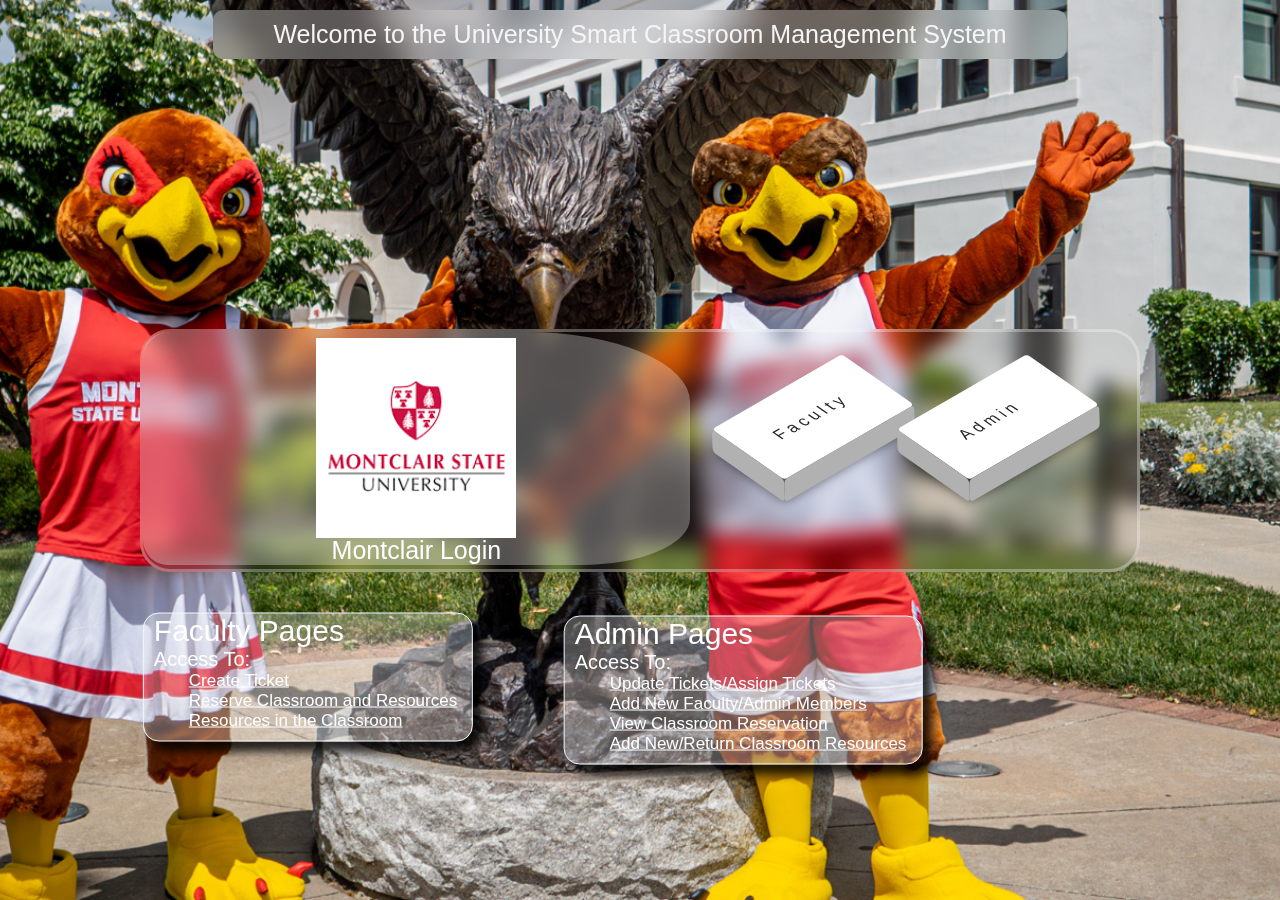
<file: index.html>
<!DOCTYPE html>
<html>
  <head>
    <link rel="stylesheet" type="text/css" href="files/css/main2.css">
    <link rel="icon" type="image/x-icon" href="files/images/favicon.ico">
  </head>
    <body>

        <nav class="project-name">
           <p>Welcome to the University Smart Classroom Management System</p>   
        </nav>  

        <div class="form-container"> 
          <div class="welcomesection">
            <ul class="welcomesection-ul">
              <li class="welcomesection-li">Faculty Pages</li>
              <li class="welcomesection-li3">Access To:</li>
              <li class="welcomesection-li2">Create Ticket</li>
              <li class="welcomesection-li2">Reserve Classroom and Resources</li>
              <li class="welcomesection-li2">Resources in the Classroom</li>
            </ul>
          </div>
          <div class="welcomesection2">
            <ul class="welcomesection-ul welcomesection-ul2">
              <li class="welcomesection-li">Admin Pages</li>
              <li class="welcomesection-li3">Access To:</li>
              <li class="welcomesection-li2">Update Tickets/Assign Tickets</li>
              <li class="welcomesection-li2">Add New Faculty/Admin Members</li>
              <li class="welcomesection-li2">View Classroom Reservation</li>
              <li class="welcomesection-li2">Add New/Return Classroom Resources</li>
            </ul>
          </div>
            <div class="col col-1">
              <div class="image-layer">
                <img src="files/images/white-outline.png" class="form-image-main"/>
                <img src="files/images/montclairlogo.png" class="form-image montclairlogo"/>
              </div>
              <p class="featured-words"> 
                Montclair Login
              </p>
            </div>
            <div class="col col-2">
              <ul>
                <li>
                  <a href="faclogin.html">
                    <i class="fa fa-facebook" aria-hidden="true"></i>
                    <span>Faculty</span>
                  </a>
                </li>
                <li>
                  <a href="adminlogin.html">
                    <i class="fa fa-twitter" aria-hidden="true"></i>
                    <span>Admin</span>
                  </a>
                </li>
              </ul>
            </div>

        </div>
    </body>
</html>
</file>
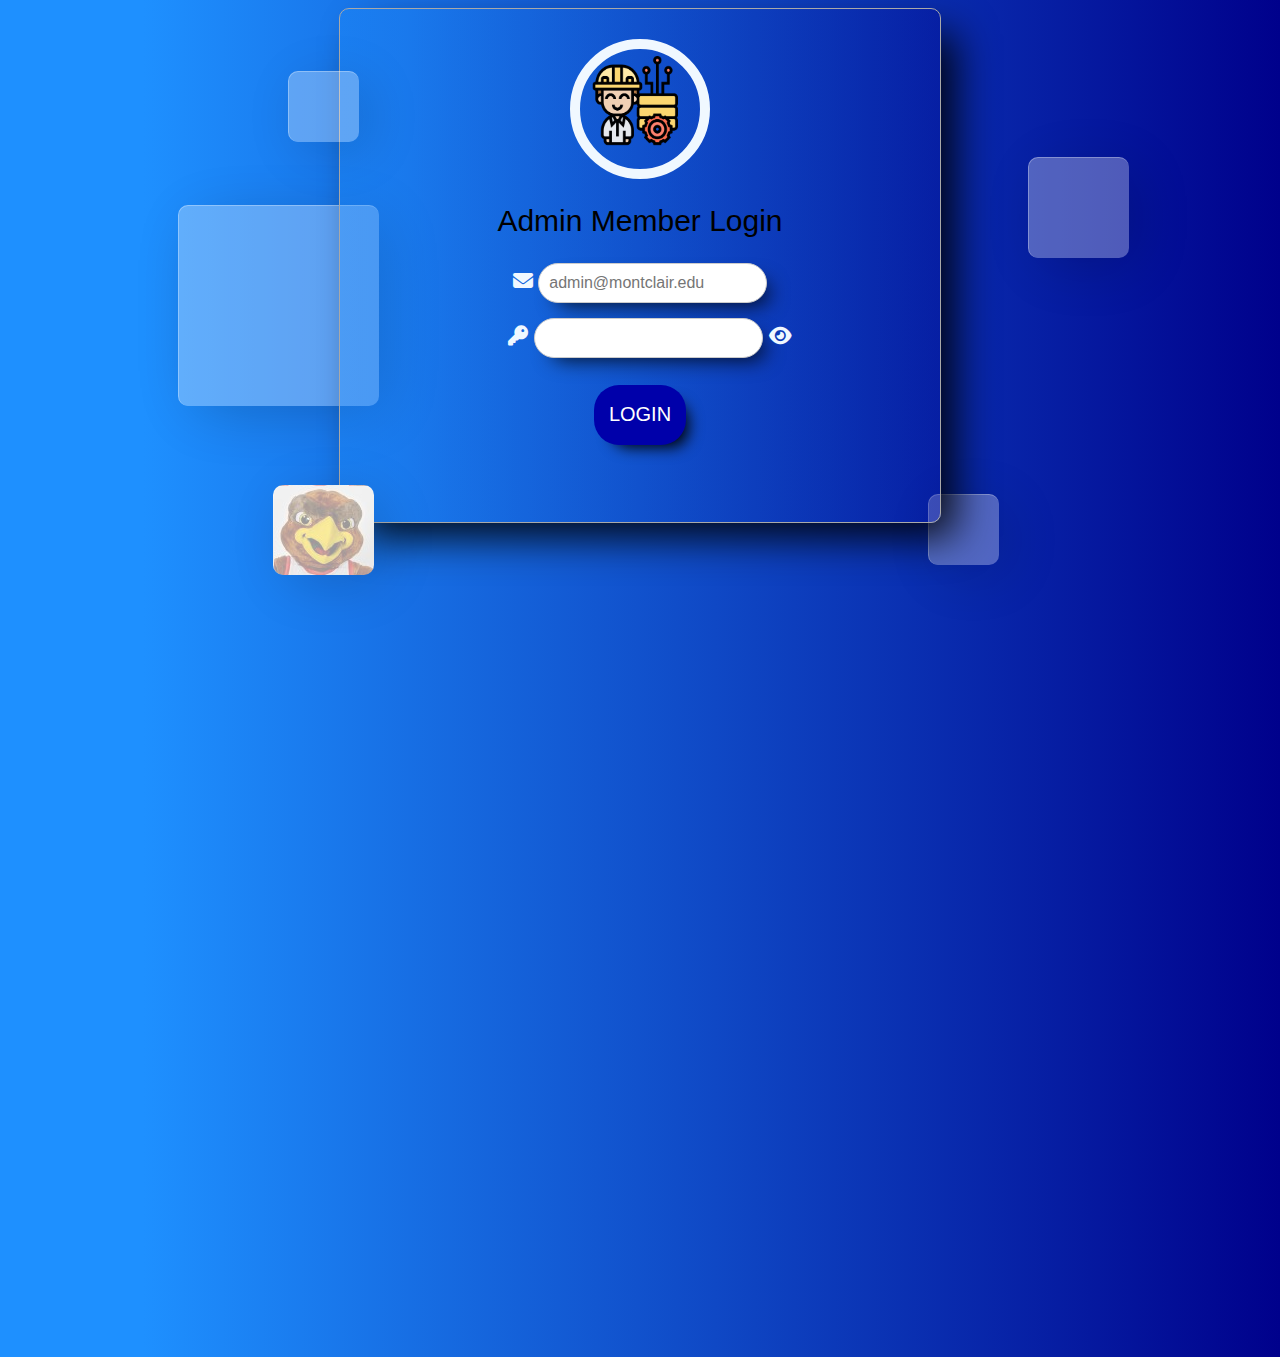
<file: adminlogin.html>
<!DOCTYPE html>
<html>
    <head>
        <link rel="icon" type="image/x-icon" href="files/images/favicon.ico">
        <link rel="stylesheet" type="text/css" href="files/css/fontawesome.min.css"> 
        <link rel="stylesheet" type="text/css" href="files/css/brands.min.css"> 
        <link rel="stylesheet" type="text/css" href="files/css/solid.min.css"> 
        <link rel="stylesheet" type="text/css" href="files/css/svg-with-js.min.css"> 
        <link rel="stylesheet" type="text/css" href="files/css/v5-font-face.min.css">  
        <link rel="stylesheet" type="text/css" href="files/css/main-form-style.css"> 
        <link rel="stylesheet" type="text/css" href="files/css/forms-style.css"> 
        <link rel="stylesheet" type="text/css" href="files/css/login-form.css"> 
        <link rel="stylesheet" type="text/css" href="files/css/adminLogin.css"> 
        <script type="text/javascript" src="https://code.jquery.com/jquery-3.7.1.min.js"></script>
        <script type="text/javascript" src="files/js/jquery-ui-1.8.22.custom.min.js"></script>
    </head>
    <body>
        <div class="wrapper">
            <form class="row g-3 form-top" action="PHPFiles/getAdmin.php" method="POST"  autocomplete="off">
                <div class="image-top"><img src="files/images/admin.png"/></div>
                <div class="form-group">
                    <h2>Admin Member Login</h2>
                    <!--<label for="adminEmail" id="email" class="emaillabel">Email:</label> -->
                    <i class="fa fa-envelope icon"></i>
                    <input type="email" name="adminEmail" id="adminEmail" autocomplete="off" required ="" placeholder="admin@montclair.edu" />
                    <!--<label for="adminPW" id="password" class="pwlabel">Password:</label>--> 
                    <br>
                     <i class="fa fa-key icon"></i>
                    <input type="password" name="adminPW" id="adminPW" autocomplete="off" required =""/>
                     <i class="fa fa-eye icon"></i>
                    <div>
                        <button class="btn btn-primary" id="sendrequest">Login</button>
                    </div>
                </div> 
            </form>
            <div class="box">
                <div class="boxes box-1"></div>
                <div class="boxes box-2"></div>
                <div class="boxes box-3"></div>
                <div class="boxes box-4"></div>
                <div class="boxes box-5"></div>
                <div class="boxes box-6"></div>
            </div>
        </div>
        <script>
            $(".fa-eye").on("click",function() 
            {
                var x = document.getElementById("adminPW");
                if (x.type === "password") 
                {
                    x.type = "text";
                    $(".fa-eye").removeClass("fa-eye").addClass("fa-eye-slash");
                } 
                else 
                {
                    x.type = "password";
                    $(".fa-eye-slash").removeClass("fa-eye-slash").addClass("fa-eye");
                }
            }); 
        </script>  
    </body>
</html>
</file>
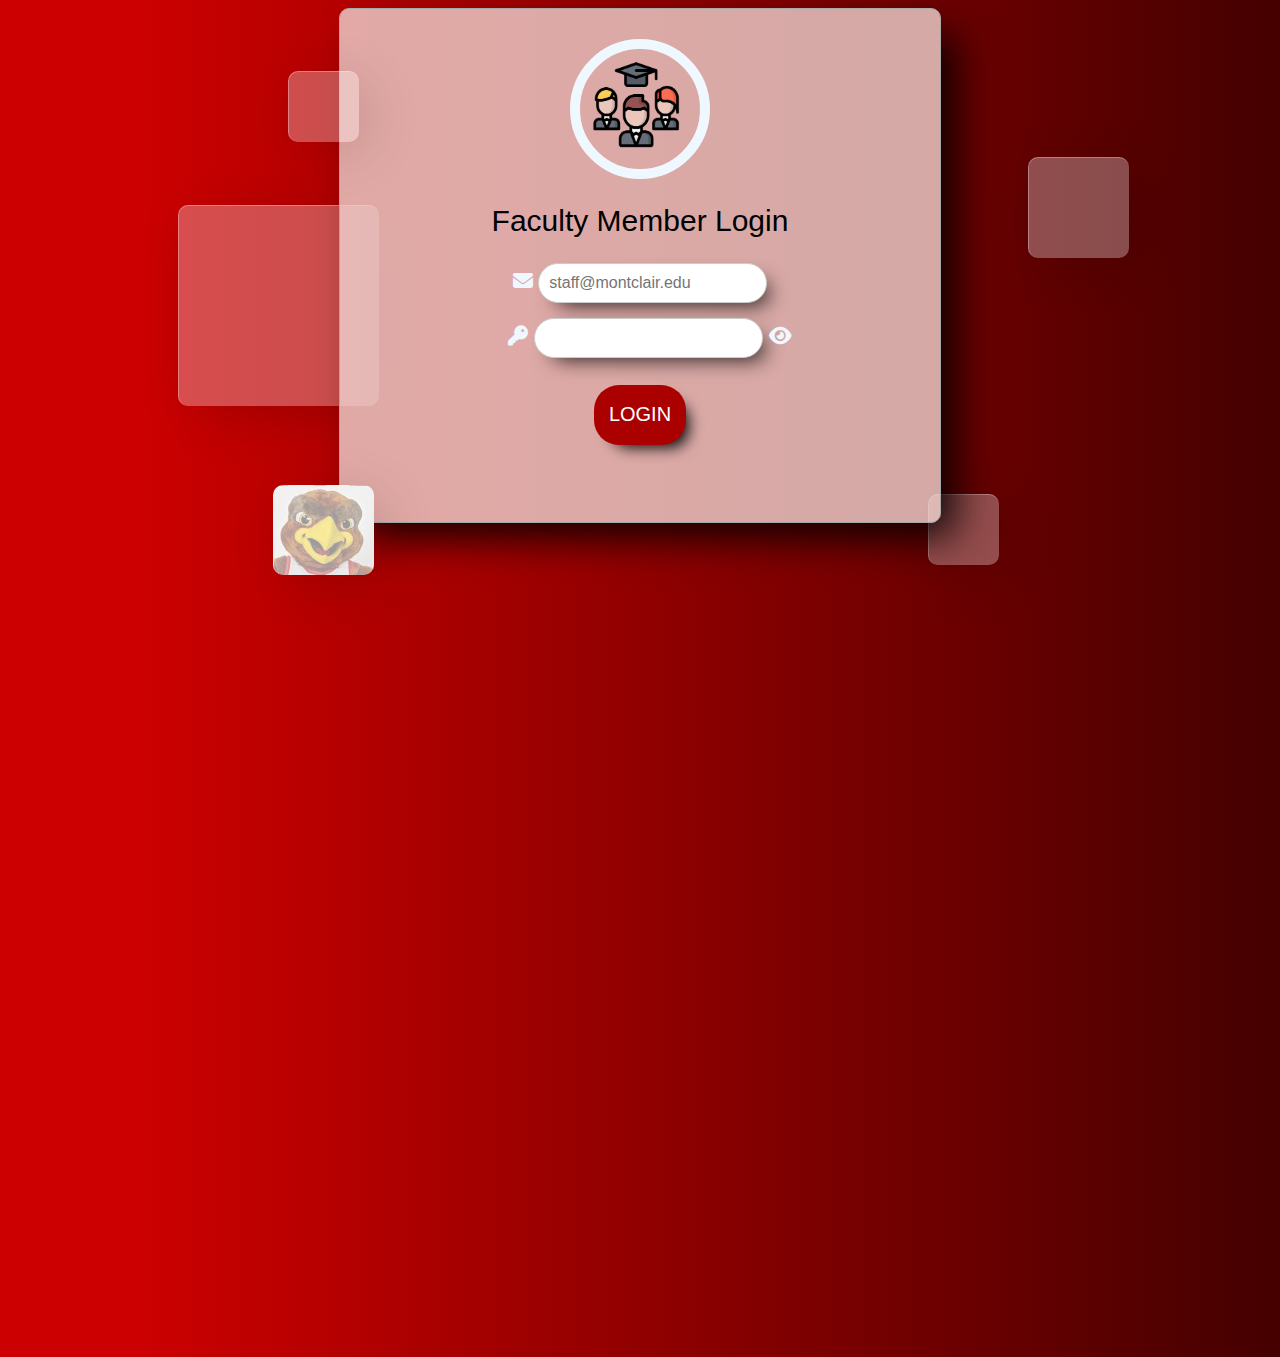
<file: faclogin.html>
<!DOCTYPE html>
<html>
    <head>
        <link rel="icon" type="image/x-icon" href="files/images/favicon.ico">
        <link rel="stylesheet" type="text/css" href="files/css/fontawesome.min.css"> 
        <link rel="stylesheet" type="text/css" href="files/css/brands.min.css"> 
        <link rel="stylesheet" type="text/css" href="files/css/solid.min.css"> 
        <link rel="stylesheet" type="text/css" href="files/css/svg-with-js.min.css"> 
        <link rel="stylesheet" type="text/css" href="files/css/v5-font-face.min.css">  
        <link rel="stylesheet" type="text/css" href="files/css/main-form-style.css"> 
        <link rel="stylesheet" type="text/css" href="files/css/forms-style.css"> 
        <link rel="stylesheet" type="text/css" href="files/css/login-form.css"> 
        <link rel="stylesheet" type="text/css" href="files/css/facLogin.css"> 
        <script type="text/javascript" src="https://code.jquery.com/jquery-3.7.1.min.js"></script>
        <script type="text/javascript" src="files/js/jquery-ui-1.8.22.custom.min.js"></script>
    </head>
    <body>   
        <div class="wrapper">
            <form class="row g-3 form-top" action="PHPFiles/getFaculty.php" method="POST"  autocomplete="off">
                 <div class="image-top"><img src="files/images/faculty.png"/></div>
                 <div class="form-group">
                    <h2>Faculty Member Login</h2>
                    <!--<label for="facEmail" id="email" class="emaillabel">Email:</label> -->
                    <i class="fa fa-envelope icon"></i>
                    <input type="email" name="facEmail" id="facEmail" autocomplete="off" required ="" placeholder="staff@montclair.edu" />
                    <!--<label for="facPW" id="password" class="pwlabel">Password:</label> -->
                    <br>
                     <i class="fa fa-key icon"></i>
                    <input type="password" name="facPW" id="facPW" autocomplete="off" required =""/>
                    <i class="fa fa-eye icon"></i>
                    <div>
                        <button class="btn btn-primary" id="sendrequest">Login</button>
                    </div>
                </div>
            </form>
              <div class="box">
                <div class="boxes box-1"></div>
                <div class="boxes box-2"></div>
                <div class="boxes box-3"></div>
                <div class="boxes box-4"></div>
                <div class="boxes box-5"></div>
                <div class="boxes box-6"></div>
            </div>
        </div>
        <script>
            $(".fa-eye").on("click",function() {
                
                var x = document.getElementById("facPW");
                if (x.type === "password") {
                x.type = "text";
                $(".fa-eye").removeClass("fa-eye").addClass("fa-eye-slash");
                    } else {
                    x.type = "password";
                $(".fa-eye-slash").removeClass("fa-eye-slash").addClass("fa-eye");
                    }
                }); 
        </script>    
    </body>
</html>
</file>
<file: files/css/main2.css>
*
{
	margin: 0;
	padding: 0;
	box-sizing: border-box;
	font-family: "Trirong", sans-serif;
}

body
{
	background: url("../images/rocky.png");
	background-position: center;
	background-size: cover;
	background-attachment: fixed;
	background-repeat: no-repeat;
	display: flex;
	align-items: center;
	justify-content: center;
	min-height: 100vh;
	padding: 0 20px;
}

.project-name
{
  position: absolute;
  top: 10px;
  color: whitesmoke;
  font-size: 25px;
  background: rgba(255,255,255,0.3);
  #writing-mode: sideways-lr;
  backdrop-filter: blur(15px);
  border-radius: 10px;
  z-index: 1;
}

.project-name p
{
margin: 0 50px;
 padding:10px;
 
}

.form-container
{
	width: 1000px;
	height: 243px;
	border: 3px solid rgba(255,255,255,0.3);
	border-radius: 30px;
	backdrop-filter: blur(10px);
	
}

.col-1
{
	display: flex;
	align-items: center;
	justify-content: center;
	flex-direction: column;
	width: 55%;
	background: rgba(255,255,255,0.3);
	backdrop-filter: blur(15px);
	border-radius: 25px 30% 20% 25px;
	transition: border-radius .3s;
}

.image-layer
{
	position: relative;
}

.form-image-main
{
 width: 200px;
}

.form-image
{
	position:absolute;
	left: 0;
	top: 6px;
	width:200px;
}

.featured-words
{
	text-align: center;
	color: #fff;
	width: 300px;
	font-weight: 500;
  font-size: 25px;
}

.col-2
{
	position: absolute;
	width: 45%;
	padding: 20px;
	top:15px;
	left:600px;
}

ul 
{
  position:absolute;
  top:60px;
  left:170px;
  transform:translate(-50%, -50%);
  display:flex;
  margin:0;
  padding:0;
}

ul li 
{
  list-style:none;
  margin:45px 25px 25px 10px;

}

ul li a .fa 
{
  font-size: 40px;
  color: #262626;
  line-height:80px;
  transition: .5s;
  padding-right: 14px;
}

ul li a span 
{
  padding:0;
  margin:0;
  position:absolute;
  top: 30px;
  color: #262626;
  letter-spacing: 4px;
  transition: .5s;
}

ul li a 
{
  text-decoration: none;
  display:absolute;
  display:block;
  width:150px;
  height:80px;
  background: #fff;
  text-align:left;
  padding-left: 20px;
  transform: rotate(-30deg) skew(25deg) translate(0,0);
  transition:.5s;
  box-shadow: -20px 20px 10px rgba(0,0,0,.5);
  border-radius: 4px;
}
ul li a:before 
{
  content: '';
  position: absolute;
  top:10px;
  left:-20px;
  height:100%;
  width:20px;
  background: #b1b1b1;
  transform: .5s;
  transform: rotate(0deg) skewY(-45deg);
  border-radius: 4px;
}
ul li a:after 
{
  content: '';
  position: absolute;
  bottom:-20px;
  left:-10px;
  height:20px;
  width:100%;
  background: #b1b1b1;
  transform: .5s;
  transform: rotate(0deg) skewX(-45deg);
  border-radius: 4px;
}

ul li a:hover 
{
  transform: rotate(-30deg) skew(25deg) translate(20px,-15px);
  box-shadow: -50px 50px 50px rgba(0,0,0,.5);
}

ul li:hover .fa 
{
  color:#fff;
}

ul li:hover span 
{
  color:#fff;
}

ul li:hover:nth-child(1) a
{
  background: #B22222;
}
ul li:hover:nth-child(1) a:before
{
  background: #B22222;
}
ul li:hover:nth-child(1) a:after
{
  background: #8B0000;
}

ul li:hover:nth-child(2) a
{
  background: #1E90FF;
}
ul li:hover:nth-child(2) a:before
{
  background: #1E90FF;
}
ul li:hover:nth-child(2) a:after
{
  background: #191970;
}

.welcomesection
{
  position: relative;
  top: 345px;
  left: 165px;
}

.welcomesection2
{
  position: relative;
  top: 358px;
  left: 600px;
}

.welcomesection-ul
{
  top: 0;
  left: 0;
  color: white;
  border-radius: 16px;
  border:1px solid aliceblue;
  box-shadow: 10px 10px 10px rgba(0,0,0,.8);
  background: rgba(255,255,255,0.3);
  backdrop-filter: blur(15px);
  display: inline-block;
  width: auto;

}
.welcomesection-ul2
{
  top: 0px;
  left: 0px;
  backdrop-filter: blur(90px);
  width: auto;
  
}

.welcomesection-li
{
  margin: 0 25px 0 10px;
  font-size: 30px;
}

.welcomesection-li2
{
  margin: 0 15px 0 45px;
  font-size: 17px;
  text-decoration: underline;
}

.welcomesection-li3
{
  margin: 0 10px 0 10px;
  font-size: 20px; 
}


.welcomesection-li2:last-child
{
  margin-bottom: 10px;
}
</file>
<file: files/css/main-form-style.css>
*
{
    font-family: "Trirong", sans-serif;
}

h2
{
    text-align: center;
    display: block;
    font-weight: 400;
}

label
{
    display: block;
    font-weight: 300;
    color: #333;   
    margin-top: 8px;
}

input[type="text"], input[type="email"],input[type="password"]
{
   box-shadow: 10px 10px 20px -8px rgba(0, 0, 0, .8);
}


input
{
    padding: 10px;
    border: 1px solid #ccc;
    border-radius: 30px;
    font-size: 16px;
    margin-left: -10px;  
}

#adminEmail, #adminPW, #facEmail, #facPW
{
    margin-left: 0;
    margin-bottom: 15px;
}
.btn
{
    position:relative;
    margin:12px auto;
    color: #FFFFFF;
    text-transform: uppercase;
    height: 60px;
    background: #AA0000;
    border: 1px;
    border-radius: 25px;
    padding: 15px;  
    font-size: 20px;
}

.btn:hover
{

   opacity: 0.7; 
}

@keyframes changeColor {
  0% {
    color:black;
  }
  100% {
     color: aliceblue;
  }
}

.fa-envelope, .fa-key, .fa-eye, .fa-eye-slash
{
   animation-name: changeColor;
    animation-duration: 1.5s;
    animation-timing-function: ease-in-out;
    animation-iteration-count: 1;    
    color: aliceblue;
}

.fa-key
{
    margin-left: 20px;
}

.fa-eye:hover, .fa-eye-slash:hover
{
    color:black;
}
</file>
<file: files/css/forms-style.css>
.wrapper
{
    width:1024px;
    margin: 0 auto;

}
.form-top
{
    display: block ;
    width: 500px; 
    margin:0 auto;
    border-radius: 10px;
    padding:30px 50px 50px 50px;
    box-shadow: 20px 20px 40px -6px rgba(0,0,0,.9);
   
}
.form-group 
{
    display: block;
    align-items: center;
    text-align: center;
    margin-bottom: 15px;
    font-size: 20px;
}



.emaillabel
{
  margin-left: -180px;
}

.pwlabel
{
    margin-left: -145px;
}

.emaillabel2
{
  margin-left: -80px;
}

.IDlabel
{
    margin-left: -70px;
}
.fnlabel, .lnlabel, .tllabel
{
    margin-left: -60px;
}

.center-margin
{
    width: 600px; 
    margin:0 auto;
}

.addButton
{
    position: relative;
    top: 0;
    left: 285px;
}

.newInputBox
{
display: inherit;
position: relative;
left: 148px;
margin-top: 5px;
}

.addInputBox
{
    width:50%;

}
</file>
<file: files/css/login-form.css>
.boxes
{
    background: rgba(255,255,255,0.3);
    border-radius: 10px;
    border-left: 1px solid rgba(255,255,255,0.3);
    border-top: 1px solid rgba(255,255,255,0.3);
    box-shadow: 10px 10px 60px -8px rgba(0, 0, 0, .2);
    position: relative;
}

.image-top
{
    width:120px;
    height:120px;
    border: 10px solid aliceblue;
    border-radius: 80px;
    position: relative;
    left: 180px;
}

.image-top img
{
    width: 120px;
    height: 120px;

}
.box-1
{
    top: -452px;
    left: 160px;
    height: 70px;
    width: 70px;
    
}

.box-2
{
    top: -100px;
    left: 800px;
    height: 70px;
    width: 70px;
    z-index: -1;
    
}

.box-3
{
    top: -180px;
    left: 145px;
    height: 89px;
    width: 100px;
    background: linear-gradient(rgba(255,255,255,.6), rgba(255,255,255,.6)), url('../images/rocky2.jpg');
    
}


.box-4
{
    top: -550px;
    left: 50px;
    height: 200px;
    width: 200px;
    z-index: -1;   
}

.box-5
{
    top: 300px;
    left: 1400px;
    height: 100px;
    width: 100px;
    
}

.box-6
{
    top: -900px;
    left: 900px;
    height: 100px;
    width: 100px;
    z-index: -1;
    
}
</file>
<file: files/css/adminLogin.css>
body
{
    background-image: linear-gradient( 90deg,  rgba(30, 144, 255,1) 11.2%, rgba(0,0,139,1) 100.6% );
}

.form-top
{
     background: linear-gradient( 90deg,  rgba(30, 144, 255,.3) 11.2%, rgba(0,0,139,.3) 100.6% );
     border: 1px solid #A9A9A9;
}


input[type="email"]:focus
{
    
  
   box-shadow: 10px 10px 15px -8px rgba(0,0,0, 1);
}

input[type="password"]:focus
{  
   
     box-shadow: 10px 10px 15px -8px rgba(0, 0, 0, 1);
}

.btn
{
     background: #0000AA;
     box-shadow: 10px 10px 15px -8px rgba(0, 0, 0, 1);
}
</file>
<file: files/css/facLogin.css>
body
{
    background-image: linear-gradient( 90deg,  rgba(204,0,0,1) 11.2%, rgba(68,0,0,1) 100.6% );
}


.form-top
{
     background: rgba(238, 211, 208, .8);
     border: 1px solid #A9A9A9;
}


input[type="email"]:focus
{
    
   background: rgba(255,0,0,.3); 
   box-shadow: 10px 10px 15px -8px rgba(255, 0, 0, 1);
}

input[type="password"]:focus
{  
    background: rgba(255,0,0,.3);
     box-shadow: 10px 10px 15px -8px rgba(255, 0, 0, 1);
}

.btn
{
     background: #AA0000;
     box-shadow: 10px 10px 15px -8px rgba(0, 0, 0, 1);
}
</file>
<file: files/css/brands.min.css>
/*!
 * Font Awesome Free 6.7.2 by @fontawesome - https://fontawesome.com
 * License - https://fontawesome.com/license/free (Icons: CC BY 4.0, Fonts: SIL OFL 1.1, Code: MIT License)
 * Copyright 2024 Fonticons, Inc.
 */
:host,:root{--fa-style-family-brands:"Font Awesome 6 Brands";--fa-font-brands:normal 400 1em/1 "Font Awesome 6 Brands"}@font-face{font-family:"Font Awesome 6 Brands";font-style:normal;font-weight:400;font-display:block;src:url(../webfonts/fa-brands-400.woff2) format("woff2"),url(../webfonts/fa-brands-400.ttf) format("truetype")}.fa-brands,.fab{font-weight:400}.fa-monero{--fa:"\f3d0"}.fa-hooli{--fa:"\f427"}.fa-yelp{--fa:"\f1e9"}.fa-cc-visa{--fa:"\f1f0"}.fa-lastfm{--fa:"\f202"}.fa-shopware{--fa:"\f5b5"}.fa-creative-commons-nc{--fa:"\f4e8"}.fa-aws{--fa:"\f375"}.fa-redhat{--fa:"\f7bc"}.fa-yoast{--fa:"\f2b1"}.fa-cloudflare{--fa:"\e07d"}.fa-ups{--fa:"\f7e0"}.fa-pixiv{--fa:"\e640"}.fa-wpexplorer{--fa:"\f2de"}.fa-dyalog{--fa:"\f399"}.fa-bity{--fa:"\f37a"}.fa-stackpath{--fa:"\f842"}.fa-buysellads{--fa:"\f20d"}.fa-first-order{--fa:"\f2b0"}.fa-modx{--fa:"\f285"}.fa-guilded{--fa:"\e07e"}.fa-vnv{--fa:"\f40b"}.fa-js-square,.fa-square-js{--fa:"\f3b9"}.fa-microsoft{--fa:"\f3ca"}.fa-qq{--fa:"\f1d6"}.fa-orcid{--fa:"\f8d2"}.fa-java{--fa:"\f4e4"}.fa-invision{--fa:"\f7b0"}.fa-creative-commons-pd-alt{--fa:"\f4ed"}.fa-centercode{--fa:"\f380"}.fa-glide-g{--fa:"\f2a6"}.fa-drupal{--fa:"\f1a9"}.fa-jxl{--fa:"\e67b"}.fa-dart-lang{--fa:"\e693"}.fa-hire-a-helper{--fa:"\f3b0"}.fa-creative-commons-by{--fa:"\f4e7"}.fa-unity{--fa:"\e049"}.fa-whmcs{--fa:"\f40d"}.fa-rocketchat{--fa:"\f3e8"}.fa-vk{--fa:"\f189"}.fa-untappd{--fa:"\f405"}.fa-mailchimp{--fa:"\f59e"}.fa-css3-alt{--fa:"\f38b"}.fa-reddit-square,.fa-square-reddit{--fa:"\f1a2"}.fa-vimeo-v{--fa:"\f27d"}.fa-contao{--fa:"\f26d"}.fa-square-font-awesome{--fa:"\e5ad"}.fa-deskpro{--fa:"\f38f"}.fa-brave{--fa:"\e63c"}.fa-sistrix{--fa:"\f3ee"}.fa-instagram-square,.fa-square-instagram{--fa:"\e055"}.fa-battle-net{--fa:"\f835"}.fa-the-red-yeti{--fa:"\f69d"}.fa-hacker-news-square,.fa-square-hacker-news{--fa:"\f3af"}.fa-edge{--fa:"\f282"}.fa-threads{--fa:"\e618"}.fa-napster{--fa:"\f3d2"}.fa-snapchat-square,.fa-square-snapchat{--fa:"\f2ad"}.fa-google-plus-g{--fa:"\f0d5"}.fa-artstation{--fa:"\f77a"}.fa-markdown{--fa:"\f60f"}.fa-sourcetree{--fa:"\f7d3"}.fa-google-plus{--fa:"\f2b3"}.fa-diaspora{--fa:"\f791"}.fa-foursquare{--fa:"\f180"}.fa-stack-overflow{--fa:"\f16c"}.fa-github-alt{--fa:"\f113"}.fa-phoenix-squadron{--fa:"\f511"}.fa-pagelines{--fa:"\f18c"}.fa-algolia{--fa:"\f36c"}.fa-red-river{--fa:"\f3e3"}.fa-creative-commons-sa{--fa:"\f4ef"}.fa-safari{--fa:"\f267"}.fa-google{--fa:"\f1a0"}.fa-font-awesome-alt,.fa-square-font-awesome-stroke{--fa:"\f35c"}.fa-atlassian{--fa:"\f77b"}.fa-linkedin-in{--fa:"\f0e1"}.fa-digital-ocean{--fa:"\f391"}.fa-nimblr{--fa:"\f5a8"}.fa-chromecast{--fa:"\f838"}.fa-evernote{--fa:"\f839"}.fa-hacker-news{--fa:"\f1d4"}.fa-creative-commons-sampling{--fa:"\f4f0"}.fa-adversal{--fa:"\f36a"}.fa-creative-commons{--fa:"\f25e"}.fa-watchman-monitoring{--fa:"\e087"}.fa-fonticons{--fa:"\f280"}.fa-weixin{--fa:"\f1d7"}.fa-shirtsinbulk{--fa:"\f214"}.fa-codepen{--fa:"\f1cb"}.fa-git-alt{--fa:"\f841"}.fa-lyft{--fa:"\f3c3"}.fa-rev{--fa:"\f5b2"}.fa-windows{--fa:"\f17a"}.fa-wizards-of-the-coast{--fa:"\f730"}.fa-square-viadeo,.fa-viadeo-square{--fa:"\f2aa"}.fa-meetup{--fa:"\f2e0"}.fa-centos{--fa:"\f789"}.fa-adn{--fa:"\f170"}.fa-cloudsmith{--fa:"\f384"}.fa-opensuse{--fa:"\e62b"}.fa-pied-piper-alt{--fa:"\f1a8"}.fa-dribbble-square,.fa-square-dribbble{--fa:"\f397"}.fa-codiepie{--fa:"\f284"}.fa-node{--fa:"\f419"}.fa-mix{--fa:"\f3cb"}.fa-steam{--fa:"\f1b6"}.fa-cc-apple-pay{--fa:"\f416"}.fa-scribd{--fa:"\f28a"}.fa-debian{--fa:"\e60b"}.fa-openid{--fa:"\f19b"}.fa-instalod{--fa:"\e081"}.fa-files-pinwheel{--fa:"\e69f"}.fa-expeditedssl{--fa:"\f23e"}.fa-sellcast{--fa:"\f2da"}.fa-square-twitter,.fa-twitter-square{--fa:"\f081"}.fa-r-project{--fa:"\f4f7"}.fa-delicious{--fa:"\f1a5"}.fa-freebsd{--fa:"\f3a4"}.fa-vuejs{--fa:"\f41f"}.fa-accusoft{--fa:"\f369"}.fa-ioxhost{--fa:"\f208"}.fa-fonticons-fi{--fa:"\f3a2"}.fa-app-store{--fa:"\f36f"}.fa-cc-mastercard{--fa:"\f1f1"}.fa-itunes-note{--fa:"\f3b5"}.fa-golang{--fa:"\e40f"}.fa-kickstarter,.fa-square-kickstarter{--fa:"\f3bb"}.fa-grav{--fa:"\f2d6"}.fa-weibo{--fa:"\f18a"}.fa-uncharted{--fa:"\e084"}.fa-firstdraft{--fa:"\f3a1"}.fa-square-youtube,.fa-youtube-square{--fa:"\f431"}.fa-wikipedia-w{--fa:"\f266"}.fa-rendact,.fa-wpressr{--fa:"\f3e4"}.fa-angellist{--fa:"\f209"}.fa-galactic-republic{--fa:"\f50c"}.fa-nfc-directional{--fa:"\e530"}.fa-skype{--fa:"\f17e"}.fa-joget{--fa:"\f3b7"}.fa-fedora{--fa:"\f798"}.fa-stripe-s{--fa:"\f42a"}.fa-meta{--fa:"\e49b"}.fa-laravel{--fa:"\f3bd"}.fa-hotjar{--fa:"\f3b1"}.fa-bluetooth-b{--fa:"\f294"}.fa-square-letterboxd{--fa:"\e62e"}.fa-sticker-mule{--fa:"\f3f7"}.fa-creative-commons-zero{--fa:"\f4f3"}.fa-hips{--fa:"\f452"}.fa-css{--fa:"\e6a2"}.fa-behance{--fa:"\f1b4"}.fa-reddit{--fa:"\f1a1"}.fa-discord{--fa:"\f392"}.fa-chrome{--fa:"\f268"}.fa-app-store-ios{--fa:"\f370"}.fa-cc-discover{--fa:"\f1f2"}.fa-wpbeginner{--fa:"\f297"}.fa-confluence{--fa:"\f78d"}.fa-shoelace{--fa:"\e60c"}.fa-mdb{--fa:"\f8ca"}.fa-dochub{--fa:"\f394"}.fa-accessible-icon{--fa:"\f368"}.fa-ebay{--fa:"\f4f4"}.fa-amazon{--fa:"\f270"}.fa-unsplash{--fa:"\e07c"}.fa-yarn{--fa:"\f7e3"}.fa-square-steam,.fa-steam-square{--fa:"\f1b7"}.fa-500px{--fa:"\f26e"}.fa-square-vimeo,.fa-vimeo-square{--fa:"\f194"}.fa-asymmetrik{--fa:"\f372"}.fa-font-awesome,.fa-font-awesome-flag,.fa-font-awesome-logo-full{--fa:"\f2b4"}.fa-gratipay{--fa:"\f184"}.fa-apple{--fa:"\f179"}.fa-hive{--fa:"\e07f"}.fa-gitkraken{--fa:"\f3a6"}.fa-keybase{--fa:"\f4f5"}.fa-apple-pay{--fa:"\f415"}.fa-padlet{--fa:"\e4a0"}.fa-amazon-pay{--fa:"\f42c"}.fa-github-square,.fa-square-github{--fa:"\f092"}.fa-stumbleupon{--fa:"\f1a4"}.fa-fedex{--fa:"\f797"}.fa-phoenix-framework{--fa:"\f3dc"}.fa-shopify{--fa:"\e057"}.fa-neos{--fa:"\f612"}.fa-square-threads{--fa:"\e619"}.fa-hackerrank{--fa:"\f5f7"}.fa-researchgate{--fa:"\f4f8"}.fa-swift{--fa:"\f8e1"}.fa-angular{--fa:"\f420"}.fa-speakap{--fa:"\f3f3"}.fa-angrycreative{--fa:"\f36e"}.fa-y-combinator{--fa:"\f23b"}.fa-empire{--fa:"\f1d1"}.fa-envira{--fa:"\f299"}.fa-google-scholar{--fa:"\e63b"}.fa-gitlab-square,.fa-square-gitlab{--fa:"\e5ae"}.fa-studiovinari{--fa:"\f3f8"}.fa-pied-piper{--fa:"\f2ae"}.fa-wordpress{--fa:"\f19a"}.fa-product-hunt{--fa:"\f288"}.fa-firefox{--fa:"\f269"}.fa-linode{--fa:"\f2b8"}.fa-goodreads{--fa:"\f3a8"}.fa-odnoklassniki-square,.fa-square-odnoklassniki{--fa:"\f264"}.fa-jsfiddle{--fa:"\f1cc"}.fa-sith{--fa:"\f512"}.fa-themeisle{--fa:"\f2b2"}.fa-page4{--fa:"\f3d7"}.fa-hashnode{--fa:"\e499"}.fa-react{--fa:"\f41b"}.fa-cc-paypal{--fa:"\f1f4"}.fa-squarespace{--fa:"\f5be"}.fa-cc-stripe{--fa:"\f1f5"}.fa-creative-commons-share{--fa:"\f4f2"}.fa-bitcoin{--fa:"\f379"}.fa-keycdn{--fa:"\f3ba"}.fa-opera{--fa:"\f26a"}.fa-itch-io{--fa:"\f83a"}.fa-umbraco{--fa:"\f8e8"}.fa-galactic-senate{--fa:"\f50d"}.fa-ubuntu{--fa:"\f7df"}.fa-draft2digital{--fa:"\f396"}.fa-stripe{--fa:"\f429"}.fa-houzz{--fa:"\f27c"}.fa-gg{--fa:"\f260"}.fa-dhl{--fa:"\f790"}.fa-pinterest-square,.fa-square-pinterest{--fa:"\f0d3"}.fa-xing{--fa:"\f168"}.fa-blackberry{--fa:"\f37b"}.fa-creative-commons-pd{--fa:"\f4ec"}.fa-playstation{--fa:"\f3df"}.fa-quinscape{--fa:"\f459"}.fa-less{--fa:"\f41d"}.fa-blogger-b{--fa:"\f37d"}.fa-opencart{--fa:"\f23d"}.fa-vine{--fa:"\f1ca"}.fa-signal-messenger{--fa:"\e663"}.fa-paypal{--fa:"\f1ed"}.fa-gitlab{--fa:"\f296"}.fa-typo3{--fa:"\f42b"}.fa-reddit-alien{--fa:"\f281"}.fa-yahoo{--fa:"\f19e"}.fa-dailymotion{--fa:"\e052"}.fa-affiliatetheme{--fa:"\f36b"}.fa-pied-piper-pp{--fa:"\f1a7"}.fa-bootstrap{--fa:"\f836"}.fa-odnoklassniki{--fa:"\f263"}.fa-nfc-symbol{--fa:"\e531"}.fa-mintbit{--fa:"\e62f"}.fa-ethereum{--fa:"\f42e"}.fa-speaker-deck{--fa:"\f83c"}.fa-creative-commons-nc-eu{--fa:"\f4e9"}.fa-patreon{--fa:"\f3d9"}.fa-avianex{--fa:"\f374"}.fa-ello{--fa:"\f5f1"}.fa-gofore{--fa:"\f3a7"}.fa-bimobject{--fa:"\f378"}.fa-brave-reverse{--fa:"\e63d"}.fa-facebook-f{--fa:"\f39e"}.fa-google-plus-square,.fa-square-google-plus{--fa:"\f0d4"}.fa-web-awesome{--fa:"\e682"}.fa-mandalorian{--fa:"\f50f"}.fa-first-order-alt{--fa:"\f50a"}.fa-osi{--fa:"\f41a"}.fa-google-wallet{--fa:"\f1ee"}.fa-d-and-d-beyond{--fa:"\f6ca"}.fa-periscope{--fa:"\f3da"}.fa-fulcrum{--fa:"\f50b"}.fa-cloudscale{--fa:"\f383"}.fa-forumbee{--fa:"\f211"}.fa-mizuni{--fa:"\f3cc"}.fa-schlix{--fa:"\f3ea"}.fa-square-xing,.fa-xing-square{--fa:"\f169"}.fa-bandcamp{--fa:"\f2d5"}.fa-wpforms{--fa:"\f298"}.fa-cloudversify{--fa:"\f385"}.fa-usps{--fa:"\f7e1"}.fa-megaport{--fa:"\f5a3"}.fa-magento{--fa:"\f3c4"}.fa-spotify{--fa:"\f1bc"}.fa-optin-monster{--fa:"\f23c"}.fa-fly{--fa:"\f417"}.fa-square-bluesky{--fa:"\e6a3"}.fa-aviato{--fa:"\f421"}.fa-itunes{--fa:"\f3b4"}.fa-cuttlefish{--fa:"\f38c"}.fa-blogger{--fa:"\f37c"}.fa-flickr{--fa:"\f16e"}.fa-viber{--fa:"\f409"}.fa-soundcloud{--fa:"\f1be"}.fa-digg{--fa:"\f1a6"}.fa-tencent-weibo{--fa:"\f1d5"}.fa-letterboxd{--fa:"\e62d"}.fa-symfony{--fa:"\f83d"}.fa-maxcdn{--fa:"\f136"}.fa-etsy{--fa:"\f2d7"}.fa-facebook-messenger{--fa:"\f39f"}.fa-audible{--fa:"\f373"}.fa-think-peaks{--fa:"\f731"}.fa-bilibili{--fa:"\e3d9"}.fa-erlang{--fa:"\f39d"}.fa-x-twitter{--fa:"\e61b"}.fa-cotton-bureau{--fa:"\f89e"}.fa-dashcube{--fa:"\f210"}.fa-42-group,.fa-innosoft{--fa:"\e080"}.fa-stack-exchange{--fa:"\f18d"}.fa-elementor{--fa:"\f430"}.fa-pied-piper-square,.fa-square-pied-piper{--fa:"\e01e"}.fa-creative-commons-nd{--fa:"\f4eb"}.fa-palfed{--fa:"\f3d8"}.fa-superpowers{--fa:"\f2dd"}.fa-resolving{--fa:"\f3e7"}.fa-xbox{--fa:"\f412"}.fa-square-web-awesome-stroke{--fa:"\e684"}.fa-searchengin{--fa:"\f3eb"}.fa-tiktok{--fa:"\e07b"}.fa-facebook-square,.fa-square-facebook{--fa:"\f082"}.fa-renren{--fa:"\f18b"}.fa-linux{--fa:"\f17c"}.fa-glide{--fa:"\f2a5"}.fa-linkedin{--fa:"\f08c"}.fa-hubspot{--fa:"\f3b2"}.fa-deploydog{--fa:"\f38e"}.fa-twitch{--fa:"\f1e8"}.fa-flutter{--fa:"\e694"}.fa-ravelry{--fa:"\f2d9"}.fa-mixer{--fa:"\e056"}.fa-lastfm-square,.fa-square-lastfm{--fa:"\f203"}.fa-vimeo{--fa:"\f40a"}.fa-mendeley{--fa:"\f7b3"}.fa-uniregistry{--fa:"\f404"}.fa-figma{--fa:"\f799"}.fa-creative-commons-remix{--fa:"\f4ee"}.fa-cc-amazon-pay{--fa:"\f42d"}.fa-dropbox{--fa:"\f16b"}.fa-instagram{--fa:"\f16d"}.fa-cmplid{--fa:"\e360"}.fa-upwork{--fa:"\e641"}.fa-facebook{--fa:"\f09a"}.fa-gripfire{--fa:"\f3ac"}.fa-jedi-order{--fa:"\f50e"}.fa-uikit{--fa:"\f403"}.fa-fort-awesome-alt{--fa:"\f3a3"}.fa-phabricator{--fa:"\f3db"}.fa-ussunnah{--fa:"\f407"}.fa-earlybirds{--fa:"\f39a"}.fa-trade-federation{--fa:"\f513"}.fa-autoprefixer{--fa:"\f41c"}.fa-whatsapp{--fa:"\f232"}.fa-square-upwork{--fa:"\e67c"}.fa-slideshare{--fa:"\f1e7"}.fa-google-play{--fa:"\f3ab"}.fa-viadeo{--fa:"\f2a9"}.fa-line{--fa:"\f3c0"}.fa-google-drive{--fa:"\f3aa"}.fa-servicestack{--fa:"\f3ec"}.fa-simplybuilt{--fa:"\f215"}.fa-bitbucket{--fa:"\f171"}.fa-imdb{--fa:"\f2d8"}.fa-deezer{--fa:"\e077"}.fa-raspberry-pi{--fa:"\f7bb"}.fa-jira{--fa:"\f7b1"}.fa-docker{--fa:"\f395"}.fa-screenpal{--fa:"\e570"}.fa-bluetooth{--fa:"\f293"}.fa-gitter{--fa:"\f426"}.fa-d-and-d{--fa:"\f38d"}.fa-microblog{--fa:"\e01a"}.fa-cc-diners-club{--fa:"\f24c"}.fa-gg-circle{--fa:"\f261"}.fa-pied-piper-hat{--fa:"\f4e5"}.fa-kickstarter-k{--fa:"\f3bc"}.fa-yandex{--fa:"\f413"}.fa-readme{--fa:"\f4d5"}.fa-html5{--fa:"\f13b"}.fa-sellsy{--fa:"\f213"}.fa-square-web-awesome{--fa:"\e683"}.fa-sass{--fa:"\f41e"}.fa-wirsindhandwerk,.fa-wsh{--fa:"\e2d0"}.fa-buromobelexperte{--fa:"\f37f"}.fa-salesforce{--fa:"\f83b"}.fa-octopus-deploy{--fa:"\e082"}.fa-medapps{--fa:"\f3c6"}.fa-ns8{--fa:"\f3d5"}.fa-pinterest-p{--fa:"\f231"}.fa-apper{--fa:"\f371"}.fa-fort-awesome{--fa:"\f286"}.fa-waze{--fa:"\f83f"}.fa-bluesky{--fa:"\e671"}.fa-cc-jcb{--fa:"\f24b"}.fa-snapchat,.fa-snapchat-ghost{--fa:"\f2ab"}.fa-fantasy-flight-games{--fa:"\f6dc"}.fa-rust{--fa:"\e07a"}.fa-wix{--fa:"\f5cf"}.fa-behance-square,.fa-square-behance{--fa:"\f1b5"}.fa-supple{--fa:"\f3f9"}.fa-webflow{--fa:"\e65c"}.fa-rebel{--fa:"\f1d0"}.fa-css3{--fa:"\f13c"}.fa-staylinked{--fa:"\f3f5"}.fa-kaggle{--fa:"\f5fa"}.fa-space-awesome{--fa:"\e5ac"}.fa-deviantart{--fa:"\f1bd"}.fa-cpanel{--fa:"\f388"}.fa-goodreads-g{--fa:"\f3a9"}.fa-git-square,.fa-square-git{--fa:"\f1d2"}.fa-square-tumblr,.fa-tumblr-square{--fa:"\f174"}.fa-trello{--fa:"\f181"}.fa-creative-commons-nc-jp{--fa:"\f4ea"}.fa-get-pocket{--fa:"\f265"}.fa-perbyte{--fa:"\e083"}.fa-grunt{--fa:"\f3ad"}.fa-weebly{--fa:"\f5cc"}.fa-connectdevelop{--fa:"\f20e"}.fa-leanpub{--fa:"\f212"}.fa-black-tie{--fa:"\f27e"}.fa-themeco{--fa:"\f5c6"}.fa-python{--fa:"\f3e2"}.fa-android{--fa:"\f17b"}.fa-bots{--fa:"\e340"}.fa-free-code-camp{--fa:"\f2c5"}.fa-hornbill{--fa:"\f592"}.fa-js{--fa:"\f3b8"}.fa-ideal{--fa:"\e013"}.fa-git{--fa:"\f1d3"}.fa-dev{--fa:"\f6cc"}.fa-sketch{--fa:"\f7c6"}.fa-yandex-international{--fa:"\f414"}.fa-cc-amex{--fa:"\f1f3"}.fa-uber{--fa:"\f402"}.fa-github{--fa:"\f09b"}.fa-php{--fa:"\f457"}.fa-alipay{--fa:"\f642"}.fa-youtube{--fa:"\f167"}.fa-skyatlas{--fa:"\f216"}.fa-firefox-browser{--fa:"\e007"}.fa-replyd{--fa:"\f3e6"}.fa-suse{--fa:"\f7d6"}.fa-jenkins{--fa:"\f3b6"}.fa-twitter{--fa:"\f099"}.fa-rockrms{--fa:"\f3e9"}.fa-pinterest{--fa:"\f0d2"}.fa-buffer{--fa:"\f837"}.fa-npm{--fa:"\f3d4"}.fa-yammer{--fa:"\f840"}.fa-btc{--fa:"\f15a"}.fa-dribbble{--fa:"\f17d"}.fa-stumbleupon-circle{--fa:"\f1a3"}.fa-internet-explorer{--fa:"\f26b"}.fa-stubber{--fa:"\e5c7"}.fa-telegram,.fa-telegram-plane{--fa:"\f2c6"}.fa-old-republic{--fa:"\f510"}.fa-odysee{--fa:"\e5c6"}.fa-square-whatsapp,.fa-whatsapp-square{--fa:"\f40c"}.fa-node-js{--fa:"\f3d3"}.fa-edge-legacy{--fa:"\e078"}.fa-slack,.fa-slack-hash{--fa:"\f198"}.fa-medrt{--fa:"\f3c8"}.fa-usb{--fa:"\f287"}.fa-tumblr{--fa:"\f173"}.fa-vaadin{--fa:"\f408"}.fa-quora{--fa:"\f2c4"}.fa-square-x-twitter{--fa:"\e61a"}.fa-reacteurope{--fa:"\f75d"}.fa-medium,.fa-medium-m{--fa:"\f23a"}.fa-amilia{--fa:"\f36d"}.fa-mixcloud{--fa:"\f289"}.fa-flipboard{--fa:"\f44d"}.fa-viacoin{--fa:"\f237"}.fa-critical-role{--fa:"\f6c9"}.fa-sitrox{--fa:"\e44a"}.fa-discourse{--fa:"\f393"}.fa-joomla{--fa:"\f1aa"}.fa-mastodon{--fa:"\f4f6"}.fa-airbnb{--fa:"\f834"}.fa-wolf-pack-battalion{--fa:"\f514"}.fa-buy-n-large{--fa:"\f8a6"}.fa-gulp{--fa:"\f3ae"}.fa-creative-commons-sampling-plus{--fa:"\f4f1"}.fa-strava{--fa:"\f428"}.fa-ember{--fa:"\f423"}.fa-canadian-maple-leaf{--fa:"\f785"}.fa-teamspeak{--fa:"\f4f9"}.fa-pushed{--fa:"\f3e1"}.fa-wordpress-simple{--fa:"\f411"}.fa-nutritionix{--fa:"\f3d6"}.fa-wodu{--fa:"\e088"}.fa-google-pay{--fa:"\e079"}.fa-intercom{--fa:"\f7af"}.fa-zhihu{--fa:"\f63f"}.fa-korvue{--fa:"\f42f"}.fa-pix{--fa:"\e43a"}.fa-steam-symbol{--fa:"\f3f6"}
</file>
<file: files/css/solid.min.css>
/*!
 * Font Awesome Free 6.7.2 by @fontawesome - https://fontawesome.com
 * License - https://fontawesome.com/license/free (Icons: CC BY 4.0, Fonts: SIL OFL 1.1, Code: MIT License)
 * Copyright 2024 Fonticons, Inc.
 */
:host,:root{--fa-style-family-classic:"Font Awesome 6 Free";--fa-font-solid:normal 900 1em/1 "Font Awesome 6 Free"}@font-face{font-family:"Font Awesome 6 Free";font-style:normal;font-weight:900;font-display:block;src:url(../webfonts/fa-solid-900.woff2) format("woff2"),url(../webfonts/fa-solid-900.ttf) format("truetype")}.fa-solid,.fas{font-weight:900}
</file>
<file: files/css/svg-with-js.min.css>
/*!
 * Font Awesome Free 6.7.2 by @fontawesome - https://fontawesome.com
 * License - https://fontawesome.com/license/free (Icons: CC BY 4.0, Fonts: SIL OFL 1.1, Code: MIT License)
 * Copyright 2024 Fonticons, Inc.
 */
:host,:root{--fa-font-solid:normal 900 1em/1 "Font Awesome 6 Free";--fa-font-regular:normal 400 1em/1 "Font Awesome 6 Free";--fa-font-light:normal 300 1em/1 "Font Awesome 6 Pro";--fa-font-thin:normal 100 1em/1 "Font Awesome 6 Pro";--fa-font-duotone:normal 900 1em/1 "Font Awesome 6 Duotone";--fa-font-duotone-regular:normal 400 1em/1 "Font Awesome 6 Duotone";--fa-font-duotone-light:normal 300 1em/1 "Font Awesome 6 Duotone";--fa-font-duotone-thin:normal 100 1em/1 "Font Awesome 6 Duotone";--fa-font-brands:normal 400 1em/1 "Font Awesome 6 Brands";--fa-font-sharp-solid:normal 900 1em/1 "Font Awesome 6 Sharp";--fa-font-sharp-regular:normal 400 1em/1 "Font Awesome 6 Sharp";--fa-font-sharp-light:normal 300 1em/1 "Font Awesome 6 Sharp";--fa-font-sharp-thin:normal 100 1em/1 "Font Awesome 6 Sharp";--fa-font-sharp-duotone-solid:normal 900 1em/1 "Font Awesome 6 Sharp Duotone";--fa-font-sharp-duotone-regular:normal 400 1em/1 "Font Awesome 6 Sharp Duotone";--fa-font-sharp-duotone-light:normal 300 1em/1 "Font Awesome 6 Sharp Duotone";--fa-font-sharp-duotone-thin:normal 100 1em/1 "Font Awesome 6 Sharp Duotone"}svg.svg-inline--fa:not(:host),svg.svg-inline--fa:not(:root){overflow:visible;box-sizing:initial}.svg-inline--fa{display:var(--fa-display,inline-block);height:1em;overflow:visible;vertical-align:-.125em}.svg-inline--fa.fa-2xs{vertical-align:.1em}.svg-inline--fa.fa-xs{vertical-align:0}.svg-inline--fa.fa-sm{vertical-align:-.07143em}.svg-inline--fa.fa-lg{vertical-align:-.2em}.svg-inline--fa.fa-xl{vertical-align:-.25em}.svg-inline--fa.fa-2xl{vertical-align:-.3125em}.svg-inline--fa.fa-pull-left{margin-right:var(--fa-pull-margin,.3em);width:auto}.svg-inline--fa.fa-pull-right{margin-left:var(--fa-pull-margin,.3em);width:auto}.svg-inline--fa.fa-li{width:var(--fa-li-width,2em);top:.25em}.svg-inline--fa.fa-fw{width:var(--fa-fw-width,1.25em)}.fa-layers svg.svg-inline--fa{bottom:0;left:0;margin:auto;position:absolute;right:0;top:0}.fa-layers-counter,.fa-layers-text{display:inline-block;position:absolute;text-align:center}.fa-layers{display:inline-block;height:1em;position:relative;text-align:center;vertical-align:-.125em;width:1em}.fa-layers svg.svg-inline--fa{transform-origin:center center}.fa-layers-text{left:50%;top:50%;transform:translate(-50%,-50%);transform-origin:center center}.fa-layers-counter{background-color:var(--fa-counter-background-color,#ff253a);border-radius:var(--fa-counter-border-radius,1em);box-sizing:border-box;color:var(--fa-inverse,#fff);line-height:var(--fa-counter-line-height,1);max-width:var(--fa-counter-max-width,5em);min-width:var(--fa-counter-min-width,1.5em);overflow:hidden;padding:var(--fa-counter-padding,.25em .5em);right:var(--fa-right,0);text-overflow:ellipsis;top:var(--fa-top,0);transform:scale(var(--fa-counter-scale,.25));transform-origin:top right}.fa-layers-bottom-right{bottom:var(--fa-bottom,0);right:var(--fa-right,0);top:auto;transform:scale(var(--fa-layers-scale,.25));transform-origin:bottom right}.fa-layers-bottom-left{bottom:var(--fa-bottom,0);left:var(--fa-left,0);right:auto;top:auto;transform:scale(var(--fa-layers-scale,.25));transform-origin:bottom left}.fa-layers-top-right{top:var(--fa-top,0);right:var(--fa-right,0);transform:scale(var(--fa-layers-scale,.25));transform-origin:top right}.fa-layers-top-left{left:var(--fa-left,0);right:auto;top:var(--fa-top,0);transform:scale(var(--fa-layers-scale,.25));transform-origin:top left}.fa-1x{font-size:1em}.fa-2x{font-size:2em}.fa-3x{font-size:3em}.fa-4x{font-size:4em}.fa-5x{font-size:5em}.fa-6x{font-size:6em}.fa-7x{font-size:7em}.fa-8x{font-size:8em}.fa-9x{font-size:9em}.fa-10x{font-size:10em}.fa-2xs{font-size:.625em;line-height:.1em;vertical-align:.225em}.fa-xs{font-size:.75em;line-height:.08333em;vertical-align:.125em}.fa-sm{font-size:.875em;line-height:.07143em;vertical-align:.05357em}.fa-lg{font-size:1.25em;line-height:.05em;vertical-align:-.075em}.fa-xl{font-size:1.5em;line-height:.04167em;vertical-align:-.125em}.fa-2xl{font-size:2em;line-height:.03125em;vertical-align:-.1875em}.fa-fw{text-align:center;width:1.25em}.fa-ul{list-style-type:none;margin-left:var(--fa-li-margin,2.5em);padding-left:0}.fa-ul>li{position:relative}.fa-li{left:calc(var(--fa-li-width, 2em)*-1);position:absolute;text-align:center;width:var(--fa-li-width,2em);line-height:inherit}.fa-border{border-radius:var(--fa-border-radius,.1em);border:var(--fa-border-width,.08em) var(--fa-border-style,solid) var(--fa-border-color,#eee);padding:var(--fa-border-padding,.2em .25em .15em)}.fa-pull-left{float:left;margin-right:var(--fa-pull-margin,.3em)}.fa-pull-right{float:right;margin-left:var(--fa-pull-margin,.3em)}.fa-beat{animation-name:fa-beat;animation-delay:var(--fa-animation-delay,0s);animation-direction:var(--fa-animation-direction,normal);animation-duration:var(--fa-animation-duration,1s);animation-iteration-count:var(--fa-animation-iteration-count,infinite);animation-timing-function:var(--fa-animation-timing,ease-in-out)}.fa-bounce{animation-name:fa-bounce;animation-delay:var(--fa-animation-delay,0s);animation-direction:var(--fa-animation-direction,normal);animation-duration:var(--fa-animation-duration,1s);animation-iteration-count:var(--fa-animation-iteration-count,infinite);animation-timing-function:var(--fa-animation-timing,cubic-bezier(.28,.84,.42,1))}.fa-fade{animation-name:fa-fade;animation-iteration-count:var(--fa-animation-iteration-count,infinite);animation-timing-function:var(--fa-animation-timing,cubic-bezier(.4,0,.6,1))}.fa-beat-fade,.fa-fade{animation-delay:var(--fa-animation-delay,0s);animation-direction:var(--fa-animation-direction,normal);animation-duration:var(--fa-animation-duration,1s)}.fa-beat-fade{animation-name:fa-beat-fade;animation-iteration-count:var(--fa-animation-iteration-count,infinite);animation-timing-function:var(--fa-animation-timing,cubic-bezier(.4,0,.6,1))}.fa-flip{animation-name:fa-flip;animation-delay:var(--fa-animation-delay,0s);animation-direction:var(--fa-animation-direction,normal);animation-duration:var(--fa-animation-duration,1s);animation-iteration-count:var(--fa-animation-iteration-count,infinite);animation-timing-function:var(--fa-animation-timing,ease-in-out)}.fa-shake{animation-name:fa-shake;animation-duration:var(--fa-animation-duration,1s);animation-iteration-count:var(--fa-animation-iteration-count,infinite);animation-timing-function:var(--fa-animation-timing,linear)}.fa-shake,.fa-spin{animation-delay:var(--fa-animation-delay,0s);animation-direction:var(--fa-animation-direction,normal)}.fa-spin{animation-name:fa-spin;animation-duration:var(--fa-animation-duration,2s);animation-iteration-count:var(--fa-animation-iteration-count,infinite);animation-timing-function:var(--fa-animation-timing,linear)}.fa-spin-reverse{--fa-animation-direction:reverse}.fa-pulse,.fa-spin-pulse{animation-name:fa-spin;animation-direction:var(--fa-animation-direction,normal);animation-duration:var(--fa-animation-duration,1s);animation-iteration-count:var(--fa-animation-iteration-count,infinite);animation-timing-function:var(--fa-animation-timing,steps(8))}@media (prefers-reduced-motion:reduce){.fa-beat,.fa-beat-fade,.fa-bounce,.fa-fade,.fa-flip,.fa-pulse,.fa-shake,.fa-spin,.fa-spin-pulse{animation-delay:-1ms;animation-duration:1ms;animation-iteration-count:1;transition-delay:0s;transition-duration:0s}}@keyframes fa-beat{0%,90%{transform:scale(1)}45%{transform:scale(var(--fa-beat-scale,1.25))}}@keyframes fa-bounce{0%{transform:scale(1) translateY(0)}10%{transform:scale(var(--fa-bounce-start-scale-x,1.1),var(--fa-bounce-start-scale-y,.9)) translateY(0)}30%{transform:scale(var(--fa-bounce-jump-scale-x,.9),var(--fa-bounce-jump-scale-y,1.1)) translateY(var(--fa-bounce-height,-.5em))}50%{transform:scale(var(--fa-bounce-land-scale-x,1.05),var(--fa-bounce-land-scale-y,.95)) translateY(0)}57%{transform:scale(1) translateY(var(--fa-bounce-rebound,-.125em))}64%{transform:scale(1) translateY(0)}to{transform:scale(1) translateY(0)}}@keyframes fa-fade{50%{opacity:var(--fa-fade-opacity,.4)}}@keyframes fa-beat-fade{0%,to{opacity:var(--fa-beat-fade-opacity,.4);transform:scale(1)}50%{opacity:1;transform:scale(var(--fa-beat-fade-scale,1.125))}}@keyframes fa-flip{50%{transform:rotate3d(var(--fa-flip-x,0),var(--fa-flip-y,1),var(--fa-flip-z,0),var(--fa-flip-angle,-180deg))}}@keyframes fa-shake{0%{transform:rotate(-15deg)}4%{transform:rotate(15deg)}8%,24%{transform:rotate(-18deg)}12%,28%{transform:rotate(18deg)}16%{transform:rotate(-22deg)}20%{transform:rotate(22deg)}32%{transform:rotate(-12deg)}36%{transform:rotate(12deg)}40%,to{transform:rotate(0deg)}}@keyframes fa-spin{0%{transform:rotate(0deg)}to{transform:rotate(1turn)}}.fa-rotate-90{transform:rotate(90deg)}.fa-rotate-180{transform:rotate(180deg)}.fa-rotate-270{transform:rotate(270deg)}.fa-flip-horizontal{transform:scaleX(-1)}.fa-flip-vertical{transform:scaleY(-1)}.fa-flip-both,.fa-flip-horizontal.fa-flip-vertical{transform:scale(-1)}.fa-rotate-by{transform:rotate(var(--fa-rotate-angle,0))}.fa-stack{display:inline-block;vertical-align:middle;height:2em;position:relative;width:2.5em}.fa-stack-1x,.fa-stack-2x{bottom:0;left:0;margin:auto;position:absolute;right:0;top:0;z-index:var(--fa-stack-z-index,auto)}.svg-inline--fa.fa-stack-1x{height:1em;width:1.25em}.svg-inline--fa.fa-stack-2x{height:2em;width:2.5em}.fa-inverse{color:var(--fa-inverse,#fff)}.fa-sr-only,.fa-sr-only-focusable:not(:focus),.sr-only,.sr-only-focusable:not(:focus){position:absolute;width:1px;height:1px;padding:0;margin:-1px;overflow:hidden;clip:rect(0,0,0,0);white-space:nowrap;border-width:0}.svg-inline--fa .fa-primary{fill:var(--fa-primary-color,currentColor);opacity:var(--fa-primary-opacity,1)}.svg-inline--fa .fa-secondary{fill:var(--fa-secondary-color,currentColor)}.svg-inline--fa .fa-secondary,.svg-inline--fa.fa-swap-opacity .fa-primary{opacity:var(--fa-secondary-opacity,.4)}.svg-inline--fa.fa-swap-opacity .fa-secondary{opacity:var(--fa-primary-opacity,1)}.svg-inline--fa mask .fa-primary,.svg-inline--fa mask .fa-secondary{fill:#000}
</file>
<file: files/css/v5-font-face.min.css>
/*!
 * Font Awesome Free 6.7.2 by @fontawesome - https://fontawesome.com
 * License - https://fontawesome.com/license/free (Icons: CC BY 4.0, Fonts: SIL OFL 1.1, Code: MIT License)
 * Copyright 2024 Fonticons, Inc.
 */
@font-face{font-family:"Font Awesome 5 Brands";font-display:block;font-weight:400;src:url(../webfonts/fa-brands-400.woff2) format("woff2"),url(../webfonts/fa-brands-400.ttf) format("truetype")}@font-face{font-family:"Font Awesome 5 Free";font-display:block;font-weight:900;src:url(../webfonts/fa-solid-900.woff2) format("woff2"),url(../webfonts/fa-solid-900.ttf) format("truetype")}@font-face{font-family:"Font Awesome 5 Free";font-display:block;font-weight:400;src:url(../webfonts/fa-regular-400.woff2) format("woff2"),url(../webfonts/fa-regular-400.ttf) format("truetype")}
</file>
